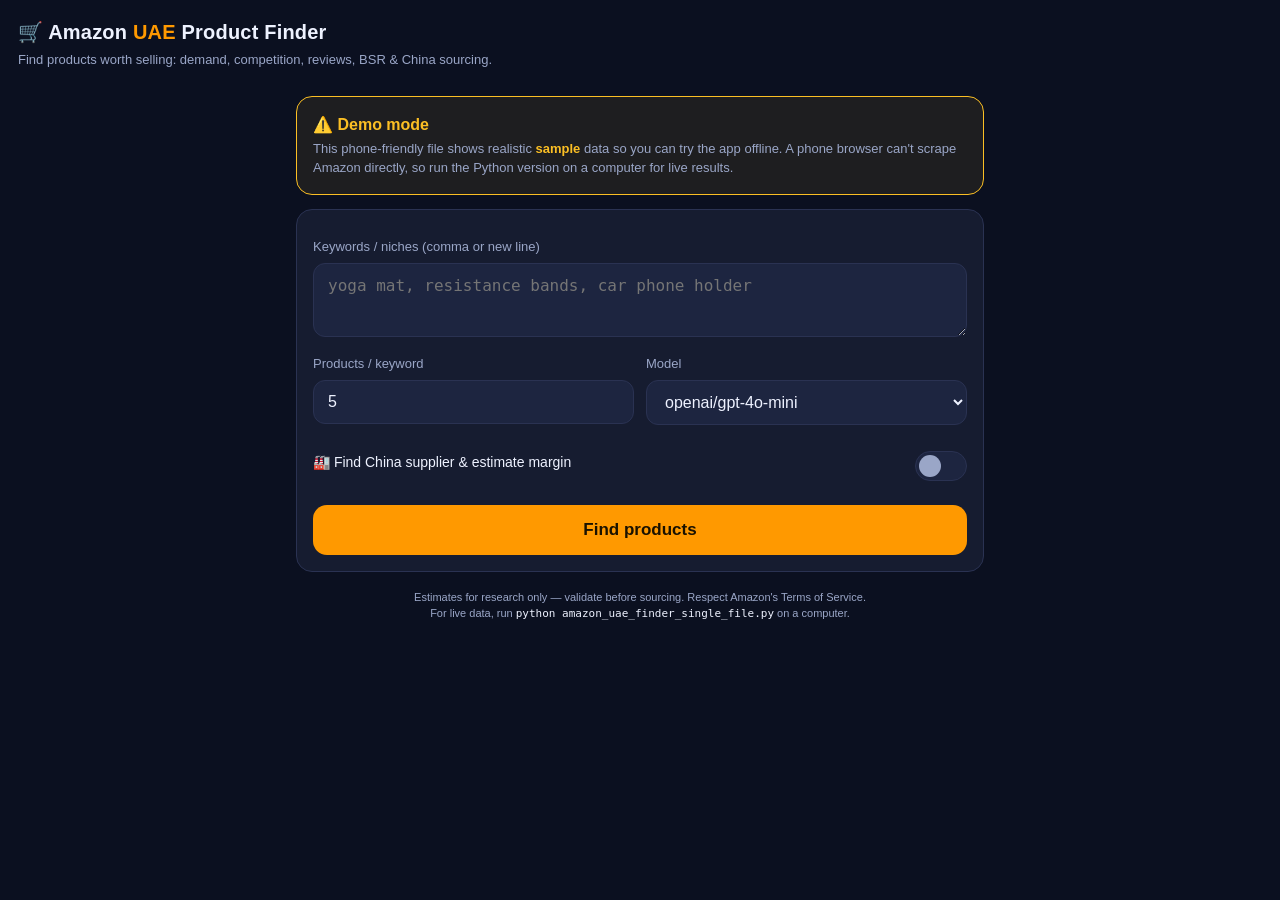
<file: examples/amazon_uae_product_research/amazon_uae_finder_koder.html>
<!DOCTYPE html>
<html lang="en">
<head>
<meta charset="utf-8" />
<meta name="viewport" content="width=device-width, initial-scale=1, viewport-fit=cover" />
<meta name="apple-mobile-web-app-capable" content="yes" />
<meta name="apple-mobile-web-app-status-bar-style" content="black-translucent" />
<meta name="theme-color" content="#0b1020" />
<title>Amazon UAE Product Finder</title>
<!--
  SINGLE-FILE, OPEN-ON-YOUR-PHONE edition (for the Koder app / Safari).
  Everything runs in the browser — no server, no Python, no API key.
  It uses built-in DEMO data because a phone browser can't scrape Amazon
  directly (CORS). For real live results, run the Python version on a
  computer (see amazon_uae_product_finder.py / web/app.py).
-->
<style>
  :root {
    --bg: #0b1020; --card: #161c30; --card2: #1d2540; --text: #eef2ff;
    --muted: #9aa6c7; --accent: #ff9900; --accent2: #34d399; --bad: #f87171;
    --mid: #fbbf24; --line: #2a3252; --radius: 16px;
  }
  * { box-sizing: border-box; -webkit-tap-highlight-color: transparent; }
  html, body { margin: 0; padding: 0; }
  body {
    background: var(--bg); color: var(--text);
    font: 16px/1.45 -apple-system, BlinkMacSystemFont, "Segoe UI", Roboto, sans-serif;
    padding: env(safe-area-inset-top) 0 calc(env(safe-area-inset-bottom) + 24px);
    -webkit-text-size-adjust: 100%;
  }
  header {
    position: sticky; top: 0; z-index: 10;
    background: linear-gradient(180deg, #0b1020 70%, rgba(11,16,32,0));
    padding: 18px 18px 12px;
  }
  header h1 { margin: 0; font-size: 20px; letter-spacing: .2px; }
  header h1 span { color: var(--accent); }
  header p { margin: 4px 0 0; color: var(--muted); font-size: 13px; }
  main { padding: 0 16px; max-width: 720px; margin: 0 auto; }
  .card { background: var(--card); border: 1px solid var(--line);
          border-radius: var(--radius); padding: 16px; margin: 14px 0; }
  .banner { border-color: var(--mid); background: rgba(251,191,36,.08); }
  .banner b { color: var(--mid); }
  .banner div { color: var(--muted); font-size: 13px; margin-top: 4px; }
  label { display: block; font-size: 13px; color: var(--muted); margin: 12px 0 6px; }
  textarea, input[type=number], select {
    width: 100%; background: var(--card2); color: var(--text);
    border: 1px solid var(--line); border-radius: 12px; padding: 12px 14px;
    font-size: 16px; outline: none;
  }
  textarea { resize: vertical; min-height: 74px; }
  .row { display: flex; gap: 12px; }
  .row > div { flex: 1; }
  .toggle { display: flex; align-items: center; justify-content: space-between; margin-top: 14px; }
  .toggle span { font-size: 14px; }
  .switch { position: relative; width: 52px; height: 30px; flex: none; }
  .switch input { opacity: 0; width: 0; height: 0; }
  .slider { position: absolute; inset: 0; background: var(--card2);
            border: 1px solid var(--line); border-radius: 30px; transition: .2s; }
  .slider::before { content: ""; position: absolute; height: 22px; width: 22px;
            left: 3px; top: 3px; background: var(--muted); border-radius: 50%; transition: .2s; }
  .switch input:checked + .slider { background: rgba(52,211,153,.25); border-color: var(--accent2); }
  .switch input:checked + .slider::before { transform: translateX(22px); background: var(--accent2); }
  button.go {
    width: 100%; margin-top: 18px; padding: 15px; font-size: 17px; font-weight: 700;
    color: #1a1200; background: var(--accent); border: none; border-radius: 14px;
    cursor: pointer; transition: transform .05s, opacity .2s;
  }
  button.go:active { transform: scale(.985); }
  button.go:disabled { opacity: .5; }
  .status { display: none; align-items: center; gap: 12px; }
  .status.show { display: flex; }
  .spinner { width: 22px; height: 22px; border: 3px solid var(--line);
             border-top-color: var(--accent); border-radius: 50%;
             animation: spin .8s linear infinite; flex: none; }
  @keyframes spin { to { transform: rotate(360deg); } }
  .status .msg { font-size: 14px; color: var(--muted); word-break: break-word; }
  .progress-bar { height: 6px; background: var(--card2); border-radius: 6px;
                  overflow: hidden; margin-top: 10px; }
  .progress-bar > i { display: block; height: 100%; width: 0;
                  background: var(--accent2); transition: width .4s; }
  .result {
    background: var(--card); border: 1px solid var(--line);
    border-radius: var(--radius); padding: 14px; margin: 12px 0;
    position: relative; overflow: hidden;
  }
  .result .rank { position: absolute; top: 0; left: 0; background: var(--card2);
    color: var(--muted); font-size: 12px; font-weight: 700; padding: 4px 10px;
    border-bottom-right-radius: 12px; }
  .result h3 { margin: 22px 0 4px; font-size: 16px; line-height: 1.3; padding-right: 64px; }
  .result .kw { color: var(--muted); font-size: 12px; }
  .score-badge { position: absolute; top: 12px; right: 12px; text-align: center; width: 54px; }
  .score-badge .num { font-size: 22px; font-weight: 800; line-height: 1; }
  .score-badge .lbl { font-size: 10px; color: var(--muted); text-transform: uppercase; }
  .metrics { display: grid; grid-template-columns: repeat(2, 1fr); gap: 8px; margin-top: 12px; }
  .metric { background: var(--card2); border-radius: 10px; padding: 8px 10px; }
  .metric .m-lbl { font-size: 11px; color: var(--muted); }
  .metric .m-val { font-size: 15px; font-weight: 700; margin-top: 2px; }
  .bars { margin-top: 12px; display: grid; gap: 6px; }
  .bar-row { display: flex; align-items: center; gap: 8px; font-size: 11px; color: var(--muted); }
  .bar-row .b-lbl { width: 78px; flex: none; }
  .bar-track { flex: 1; height: 7px; background: var(--card2); border-radius: 7px; overflow: hidden; }
  .bar-track > i { display: block; height: 100%; border-radius: 7px; }
  .bar-row .b-num { width: 30px; text-align: right; color: var(--text); }
  .china { margin-top: 12px; font-size: 13px; color: var(--accent2);
           background: rgba(52,211,153,.08); border: 1px solid rgba(52,211,153,.25);
           border-radius: 10px; padding: 8px 10px; }
  .links { margin-top: 12px; display: flex; gap: 10px; flex-wrap: wrap; }
  .links a { font-size: 13px; color: var(--accent); text-decoration: none;
             border: 1px solid var(--line); padding: 7px 12px; border-radius: 10px; }
  .notes { margin-top: 8px; font-size: 11px; color: var(--muted); font-style: italic; }
  .empty { color: var(--muted); text-align: center; padding: 30px 10px; }
  .error { color: var(--bad); }
  footer { text-align: center; color: var(--muted); font-size: 11px; margin-top: 18px; padding: 0 16px; }
  footer code { color: var(--text); }
</style>
</head>
<body>
<header>
  <h1>🛒 Amazon <span>UAE</span> Product Finder</h1>
  <p>Find products worth selling: demand, competition, reviews, BSR &amp; China sourcing.</p>
</header>

<main>
  <div class="card banner">
    <b>⚠️ Demo mode</b>
    <div>This phone-friendly file shows realistic <b>sample</b> data so you can try the app
    offline. A phone browser can't scrape Amazon directly, so run the Python version on a
    computer for live results.</div>
  </div>

  <form id="form" class="card">
    <label for="keywords">Keywords / niches (comma or new line)</label>
    <textarea id="keywords" placeholder="yoga mat, resistance bands, car phone holder"></textarea>
    <div class="row">
      <div>
        <label for="max">Products / keyword</label>
        <input type="number" id="max" min="1" max="20" value="5" />
      </div>
      <div>
        <label for="model">Model</label>
        <select id="model">
          <option value="openai/gpt-4o-mini">openai/gpt-4o-mini</option>
          <option value="openai/gpt-4o">openai/gpt-4o</option>
          <option value="ollama/llama3.2">ollama/llama3.2 (local)</option>
        </select>
      </div>
    </div>
    <div class="toggle">
      <span>🏭 Find China supplier &amp; estimate margin</span>
      <label class="switch"><input type="checkbox" id="china" /><span class="slider"></span></label>
    </div>
    <button class="go" id="go" type="submit">Find products</button>
    <div class="status" id="status" style="margin-top:16px">
      <div class="spinner"></div>
      <div class="msg" id="statusMsg">Working…</div>
    </div>
    <div class="progress-bar" id="progressWrap" style="display:none"><i id="progressBar"></i></div>
  </form>

  <div id="results"></div>
  <footer>
    Estimates for research only — validate before sourcing. Respect Amazon's Terms of Service.<br>
    For live data, run <code>python amazon_uae_finder_single_file.py</code> on a computer.
  </footer>
</main>

<script>
/* ====================================================================
   In-browser engine: scoring + demo data (ports the Python tool's model)
   ==================================================================== */
const AED_PER_USD = 3.6725;
const clamp = (v, lo = 0, hi = 100) => Math.max(lo, Math.min(hi, v));

function demandScore(sales, bsr) {
  let s = 0, has = false;
  if (sales != null) { has = true; s = Math.max(s, clamp(13.5 * Math.pow(Math.max(sales, 0), 0.27))); }
  if (bsr) { has = true; s = Math.max(s, clamp(100 - 13 * Math.log10(bsr))); }
  return has ? clamp(s) : 25;
}
function competitionScore(reviews, sellers) {
  let s = 100, has = false;
  if (reviews != null) { has = true; s = Math.min(s, clamp(100 - 26 * Math.log10(Math.max(reviews, 0) + 1))); }
  if (sellers) { has = true; s = Math.min(s, clamp(100 - 5 * (sellers - 1))); }
  return has ? clamp(s) : 50;
}
function marginScore(priceAed, chinaUsd) {
  if (!priceAed || !chinaUsd) return [0, null];
  const pu = priceAed / AED_PER_USD;
  if (pu <= 0) return [0, null];
  const m = (pu - chinaUsd) / pu;
  return [clamp(m * 140), Math.round(m * 1000) / 10];
}
const r1 = (x) => Math.round(x * 10) / 10;
function scoreRecord(r, hasChina) {
  r.demand_score = r1(demandScore(r.bought_last_month, r.bsr_rank));
  r.competition_score = r1(competitionScore(r.reviews_count, r.seller_count));
  const [ms, mp] = marginScore(r.price, r.china_unit_price_usd);
  r.margin_score = r1(ms);
  r.estimated_margin_pct = mp;
  const b = hasChina
    ? 0.45 * r.demand_score + 0.35 * r.competition_score + 0.20 * r.margin_score
    : (0.45 / 0.80) * r.demand_score + (0.35 / 0.80) * r.competition_score;
  r.opportunity_score = r1(clamp(b));
  return r;
}

/* Seeded RNG so a keyword gives stable, reproducible demo numbers. */
function strHash(s) { let h = 2166136261; for (let i = 0; i < s.length; i++) { h ^= s.charCodeAt(i); h = Math.imul(h, 16777619); } return h >>> 0; }
function mulberry32(a) {
  return function () {
    a |= 0; a = (a + 0x6D2B79F5) | 0;
    let t = Math.imul(a ^ (a >>> 15), 1 | a);
    t = (t + Math.imul(t ^ (t >>> 7), 61 | t)) ^ t;
    return ((t ^ (t >>> 14)) >>> 0) / 4294967296;
  };
}
const BRANDS = ["AuraFit", "NovaHome", "PeakGear", "UrbanEdge", "ZenLiving", "FlexPro", "—"];
const CATS = ["Sports", "Home & Kitchen", "Electronics", "Health", "Office", "Automotive"];
const SUFFIX = ["Pro", "Max", "Lite", "Plus", "Classic"];
const SALES_TIERS = [800, 500, 300, 150, 70, 40];
const REVIEW_TIERS = [30, 80, 220, 900, 4000, 18000];
const BSR_TIERS = [600, 1500, 4000, 12000, 45000, 120000];
const pick = (rng, arr) => arr[Math.floor(rng() * arr.length)];
const rint = (rng, lo, hi) => lo + Math.floor(rng() * (hi - lo + 1));

function demoProducts(keyword, n, sourceChina) {
  const rng = mulberry32(strHash(keyword));
  const out = [];
  for (let i = 0; i < n; i++) {
    const tilt = i / Math.max(n - 1, 1); // later items skew more saturated
    const sales = Math.floor(pick(rng, SALES_TIERS) * (1 - 0.5 * tilt)) + rint(rng, 0, 40);
    const reviews = Math.floor(pick(rng, REVIEW_TIERS) * (0.4 + 1.6 * tilt)) + rint(rng, 0, 30);
    const bsr = Math.floor(pick(rng, BSR_TIERS) * (0.5 + 1.5 * tilt)) + 1;
    const sellers = rint(rng, 1, 3) + Math.round(tilt * rint(rng, 2, 18));
    const price = Math.round((45 + rng() * 175) * 100) / 100;
    const rating = Math.round((3.8 + rng() * 1.0) * 10) / 10;
    const rec = {
      keyword,
      title: `${keyword.trim().replace(/\b\w/g, c => c.toUpperCase())} — ${pick(rng, SUFFIX)} ${String.fromCharCode(65 + i)}`,
      brand: pick(rng, BRANDS),
      url: "https://www.amazon.ae/s?k=" + encodeURIComponent(keyword),
      price, currency: "AED", rating,
      reviews_count: reviews, bought_last_month: sales,
      bsr_rank: bsr, bsr_category: pick(rng, CATS), seller_count: sellers,
      china_unit_price_usd: null, china_platform: null, china_url: null,
      estimated_margin_pct: null,
      notes: ["DEMO data — run the Python tool for real Amazon results"],
    };
    if (sourceChina) {
      rec.china_unit_price_usd = Math.round((price / AED_PER_USD) * (0.12 + rng() * 0.28) * 100) / 100;
      rec.china_platform = pick(rng, ["Alibaba", "1688", "DHgate"]);
      rec.china_url = "https://www.alibaba.com/";
    }
    out.push(rec);
  }
  return out;
}

/* ====================================================================
   UI
   ==================================================================== */
const $ = (id) => document.getElementById(id);
const sleep = (ms) => new Promise(r => setTimeout(r, ms));
let running = false;

function scoreColor(s) { if (s >= 70) return 'var(--accent2)'; if (s >= 45) return 'var(--mid)'; return 'var(--bad)'; }
function fmt(n) { return (n === null || n === undefined) ? '—' : n; }
function fmtInt(n) { return (n === null || n === undefined) ? '—' : Number(n).toLocaleString(); }
function bar(label, val) {
  const v = Math.max(0, Math.min(100, val || 0));
  return `<div class="bar-row"><span class="b-lbl">${label}</span>
    <span class="bar-track"><i style="width:${v}%;background:${scoreColor(v)}"></i></span>
    <span class="b-num">${Math.round(v)}</span></div>`;
}
function resultCard(r, i) {
  const sc = r.opportunity_score || 0;
  const bsr = r.bsr_rank ? ('#' + Number(r.bsr_rank).toLocaleString() + (r.bsr_category ? ' · ' + r.bsr_category : '')) : '—';
  const price = (r.price !== null && r.price !== undefined) ? (r.price + ' ' + (r.currency || 'AED')) : '—';
  let china = '';
  if (r.china_unit_price_usd !== null && r.china_unit_price_usd !== undefined) {
    china = `<div class="china">🏭 China: $${r.china_unit_price_usd} ${r.china_platform ? 'via ' + r.china_platform : ''}` +
            (r.estimated_margin_pct !== null && r.estimated_margin_pct !== undefined ? ` · est. margin ${r.estimated_margin_pct}%` : '') + `</div>`;
  }
  const links = [];
  if (r.url) links.push(`<a href="${r.url}" target="_blank" rel="noopener">View on Amazon</a>`);
  if (r.china_url) links.push(`<a href="${r.china_url}" target="_blank" rel="noopener">Supplier</a>`);
  const notes = (r.notes && r.notes.length) ? `<div class="notes">⚠️ ${r.notes.join('; ')}</div>` : '';
  return `<div class="result">
    <div class="rank">#${i + 1}</div>
    <div class="score-badge"><div class="num" style="color:${scoreColor(sc)}">${sc}</div><div class="lbl">score</div></div>
    <h3>${r.title || 'Untitled'}</h3>
    <div class="kw">🔎 ${r.keyword}${r.brand && r.brand !== '—' ? ' · ' + r.brand : ''}</div>
    <div class="metrics">
      <div class="metric"><div class="m-lbl">Price</div><div class="m-val">${price}</div></div>
      <div class="metric"><div class="m-lbl">Monthly sales</div><div class="m-val">${fmtInt(r.bought_last_month)}</div></div>
      <div class="metric"><div class="m-lbl">Reviews</div><div class="m-val">${fmtInt(r.reviews_count)}</div></div>
      <div class="metric"><div class="m-lbl">Rating</div><div class="m-val">${fmt(r.rating)}${r.rating ? '★' : ''}</div></div>
      <div class="metric"><div class="m-lbl">BSR</div><div class="m-val" style="font-size:13px">${bsr}</div></div>
      <div class="metric"><div class="m-lbl">Competitors</div><div class="m-val">${fmtInt(r.seller_count)}</div></div>
    </div>
    <div class="bars">${bar('Demand', r.demand_score)}${bar('Low compet.', r.competition_score)}${bar('Margin', r.margin_score)}</div>
    ${china}
    ${links.length ? `<div class="links">${links.join('')}</div>` : ''}
    ${notes}
  </div>`;
}
function render(results) {
  const wrap = $('results');
  if (!results.length) { wrap.innerHTML = ''; return; }
  wrap.innerHTML = results.map(resultCard).join('');
}
function setBusy(busy, msg) {
  $('go').disabled = busy;
  $('status').classList.toggle('show', busy);
  $('progressWrap').style.display = busy ? 'block' : 'none';
  if (msg) $('statusMsg').textContent = msg;
}

async function runSearch(keywords, maxProducts, sourceChina) {
  // Build the full candidate list, then reveal one-by-one with a progress bar,
  // mirroring how the server streams ranked results to the page.
  const all = [];
  keywords.forEach(k => demoProducts(k, maxProducts, sourceChina).forEach(p => all.push(p)));
  const total = all.length;
  const results = [];
  for (let i = 0; i < total; i++) {
    if (!running) return;
    await sleep(300);
    scoreRecord(all[i], sourceChina);
    results.push(all[i]);
    results.sort((a, b) => b.opportunity_score - a.opportunity_score);
    const pct = Math.round(((i + 1) / total) * 100);
    $('progressBar').style.width = pct + '%';
    $('statusMsg').textContent = `(${i + 1}/${total}) Evaluating products… (demo)`;
    render(results);
  }
  $('statusMsg').textContent = `Done (demo) — ${results.length} products ranked.`;
}

$('form').addEventListener('submit', async (e) => {
  e.preventDefault();
  if (running) return;
  const raw = $('keywords').value.trim();
  if (!raw) { $('keywords').focus(); return; }
  const keywords = raw.replace(/\n/g, ',').split(',').map(s => s.trim()).filter(Boolean);
  const maxProducts = Math.max(1, Math.min(parseInt($('max').value || '5', 10), 20));
  const sourceChina = $('china').checked;
  running = true;
  $('results').innerHTML = '';
  $('progressBar').style.width = '0%';
  setBusy(true, 'Queued…');
  try {
    await runSearch(keywords, maxProducts, sourceChina);
  } catch (err) {
    $('results').innerHTML = `<div class="card empty error">⚠️ ${err.message}</div>`;
  } finally {
    running = false;
    setBusy(false);
  }
});
</script>
</body>
</html>
</file>
